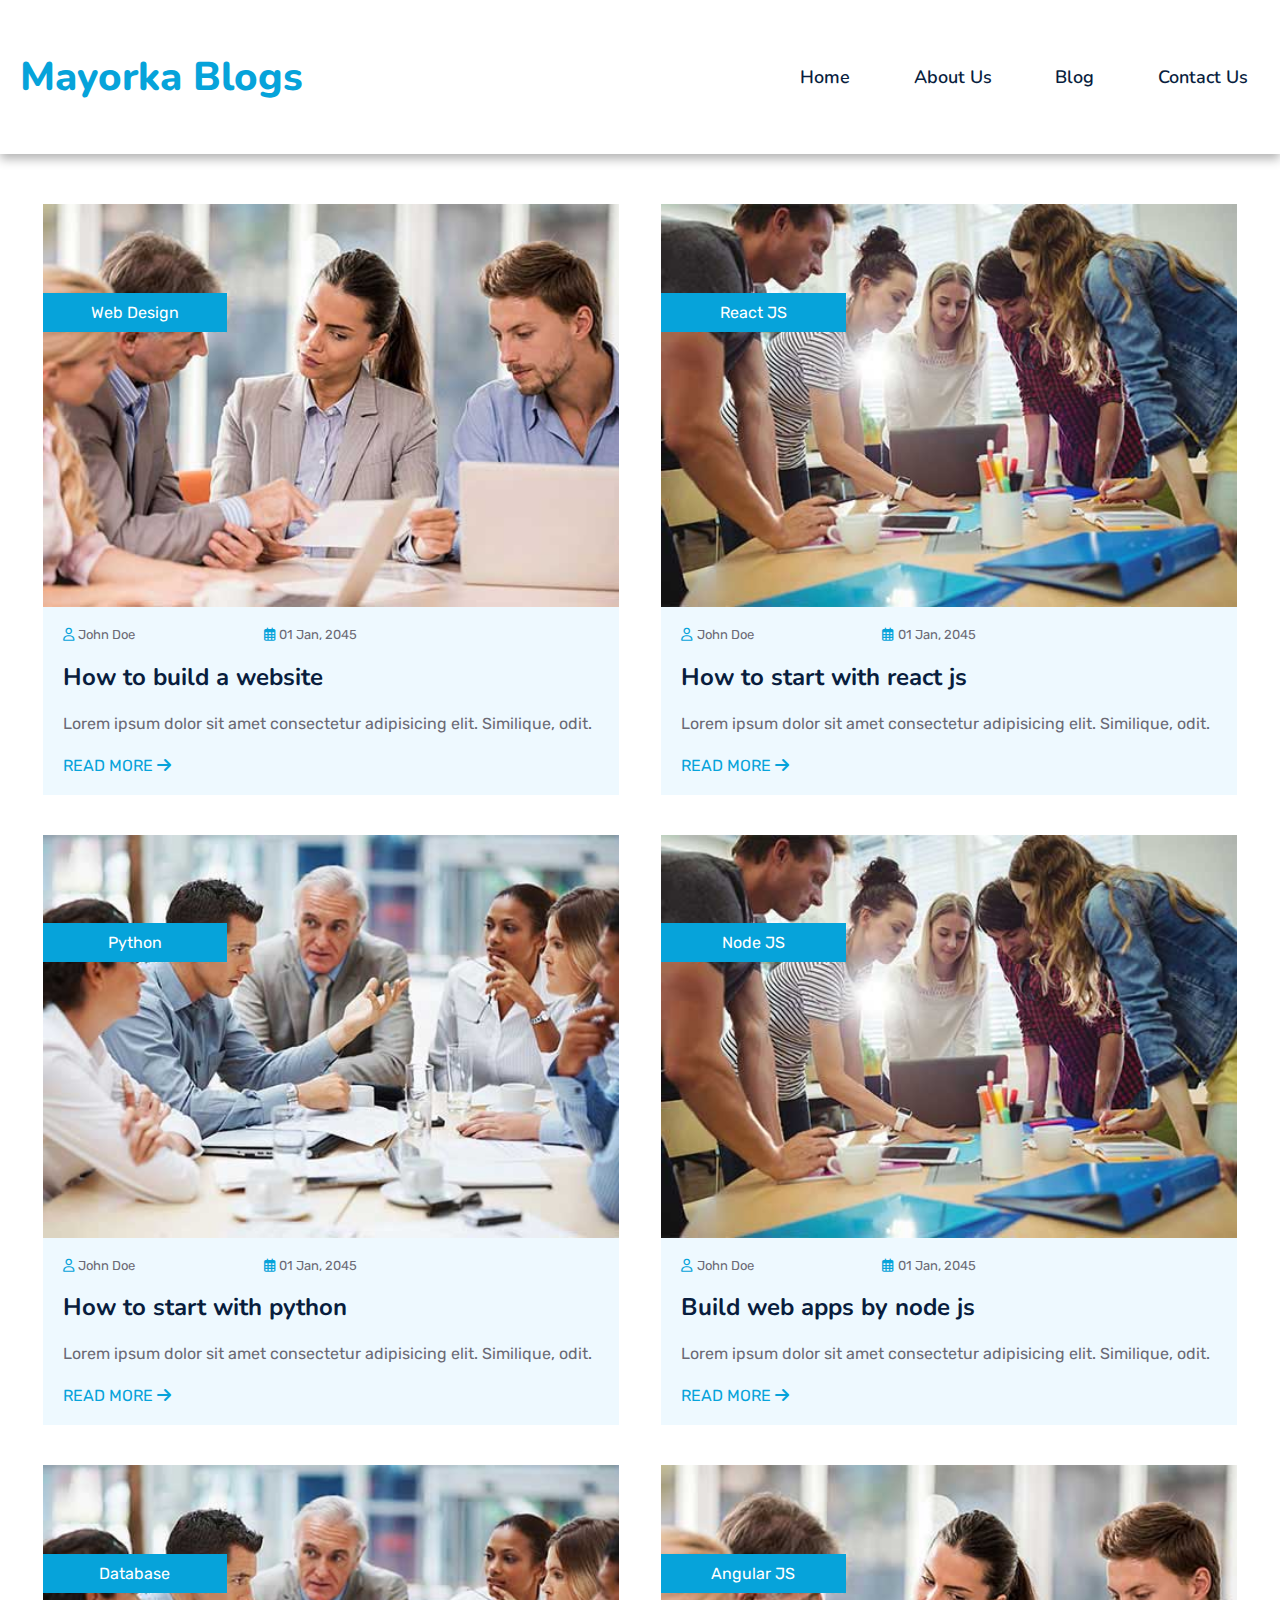
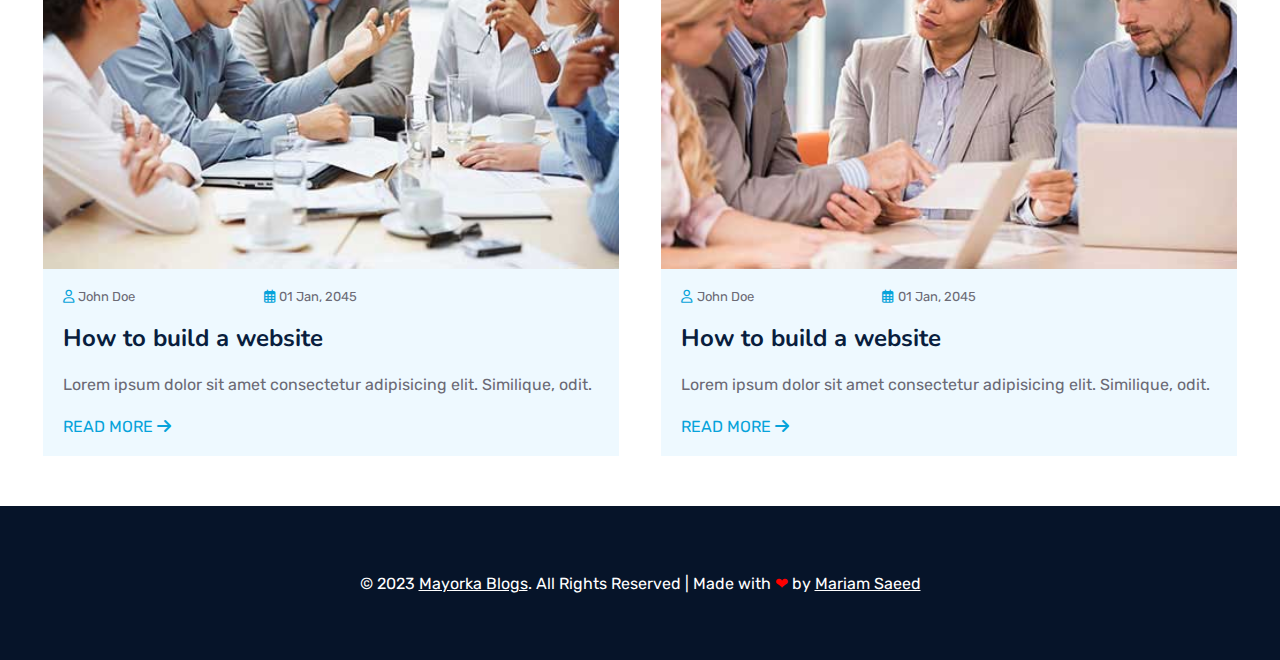
<file: index.html>
<!DOCTYPE html>
<html lang="en">

<head>
  <meta charset="UTF-8">
  <meta http-equiv="X-UA-Compatible" content="IE=edge">
  <meta name="viewport" content="width=device-width, initial-scale=1.0">
  <link rel="stylesheet" href="css/main.css">
  <title>Home</title>
</head>

<body>
  <main class="home-page">
    <nav>
      <div class="logo">
        <h1 class="nav-title">mayorka blogs</h1>
      </div>
      <ul class="nav-list">
        <li class="nav-li"><a class="nav-links" href="#">home</a></li>
        <li class="nav-li"><a class="nav-links" href="#">about us</a></li>
        <li class="nav-li"><a class="nav-links" href="#">blog</a></li>
        <li class="nav-li"><a class="nav-links" href="#">contact us</a></li>
      </ul>
    </nav>
    <section class="cards-parent">
      <div class="cards">
        <article class="card">
          <div class="img-container">
            <img class="card-img" src="imgs/blog-1.jpg" alt="blog-post-image">
          </div>
          <div class="badge">web design</div>
          <div class="card-text">
            <div class="card-details">
              <p class="name">
                <i class="icon fa-regular fa-user"></i> John Doe
              </p>
              <p class="date">
                <i class="icon fa-regular fa-calendar-days"></i> 01 Jan, 2045
              </p>
            </div>
            <h3 class="card-title">How to build a website</h3>
            <p class="card-desc">
              Lorem ipsum dolor sit amet consectetur adipisicing elit.
              Similique, odit.
            </p>
            <a class="card-btn" href="post.html">read more <i class="fa-solid fa-arrow-right"></i></a>
          </div>
        </article>

        <article class="card">
          <div class="img-container">
            <img class="card-img" src="imgs/blog-2.jpg" alt="blog-post-image">
          </div>
          <div class="badge">react JS</div>
          <div class="card-text">
            <div class="card-details">
              <p class="name">
                <i class="icon fa-regular fa-user"></i> John Doe
              </p>
              <p class="date">
                <i class="icon fa-regular fa-calendar-days"></i> 01 Jan, 2045
              </p>
            </div>
            <h3 class="card-title">How to start with react js</h3>
            <p class="card-desc">
              Lorem ipsum dolor sit amet consectetur adipisicing elit.
              Similique, odit.
            </p>
            <a class="card-btn" href="post.html">read more <i class="fa-solid fa-arrow-right"></i></a>
          </div>
        </article>

        <article class="card">
          <div class="img-container">
            <img class="card-img" src="imgs/blog-3.jpg" alt="blog-post-image">
          </div>
          <div class="badge">python</div>
          <div class="card-text">
            <div class="card-details">
              <p class="name">
                <i class="icon fa-regular fa-user"></i> John Doe
              </p>
              <p class="date">
                <i class="icon fa-regular fa-calendar-days"></i> 01 Jan, 2045
              </p>
            </div>
            <h3 class="card-title">How to start with python</h3>
            <p class="card-desc">
              Lorem ipsum dolor sit amet consectetur adipisicing elit.
              Similique, odit.
            </p>
            <a class="card-btn" href="post.html">read more <i class="fa-solid fa-arrow-right"></i></a>
          </div>
        </article>

        <article class="card">
          <div class="img-container">
            <img class="card-img" src="imgs/blog-2.jpg" alt="blog-post-image">
          </div>
          <div class="badge">node JS</div>
          <div class="card-text">
            <div class="card-details">
              <p class="name">
                <i class="icon fa-regular fa-user"></i> John Doe
              </p>
              <p class="date">
                <i class="icon fa-regular fa-calendar-days"></i> 01 Jan, 2045
              </p>
            </div>
            <h3 class="card-title">Build web apps by node js</h3>
            <p class="card-desc">
              Lorem ipsum dolor sit amet consectetur adipisicing elit.
              Similique, odit.
            </p>
            <a class="card-btn" href="post.html">read more <i class="fa-solid fa-arrow-right"></i></a>
          </div>
        </article>

        <article class="card">
          <div class="img-container">
            <img class="card-img" src="imgs/blog-3.jpg" alt="blog-post-image">
          </div>
          <div class="badge">database</div>
          <div class="card-text">
            <div class="card-details">
              <p class="name">
                <i class="icon fa-regular fa-user"></i> John Doe
              </p>
              <p class="date">
                <i class="icon fa-regular fa-calendar-days"></i> 01 Jan, 2045
              </p>
            </div>
            <h3 class="card-title">How to build a website</h3>
            <p class="card-desc">
              Lorem ipsum dolor sit amet consectetur adipisicing elit.
              Similique, odit.
            </p>
            <a class="card-btn" href="post.html">read more <i class="fa-solid fa-arrow-right"></i></a>
          </div>
        </article>

        <article class="card">
          <div class="img-container">
            <img class="card-img" src="imgs/blog-1.jpg" alt="blog-post-image">
          </div>
          <div class="badge">angular JS</div>
          <div class="card-text">
            <div class="card-details">
              <p class="name">
                <i class="icon fa-regular fa-user"></i> John Doe
              </p>
              <p class="date">
                <i class="icon fa-regular fa-calendar-days"></i> 01 Jan, 2045
              </p>
            </div>
            <h3 class="card-title">How to build a website</h3>
            <p class="card-desc">
              Lorem ipsum dolor sit amet consectetur adipisicing elit.
              Similique, odit.
            </p>
            <a class="card-btn" href="post.html">read more <i class="fa-solid fa-arrow-right"></i></a>
          </div>
        </article>
      </div>
    </section>

    <footer>
      <p>
        © 2023 <span class="site-name">Mayorka Blogs</span>. All Rights Reserved | Made with
        <span class="heart">❤</span> by
        <span class="footer-name">Mariam Saeed</span>
      </p>
    </footer>
  </main>
</body>

</html>
</file>
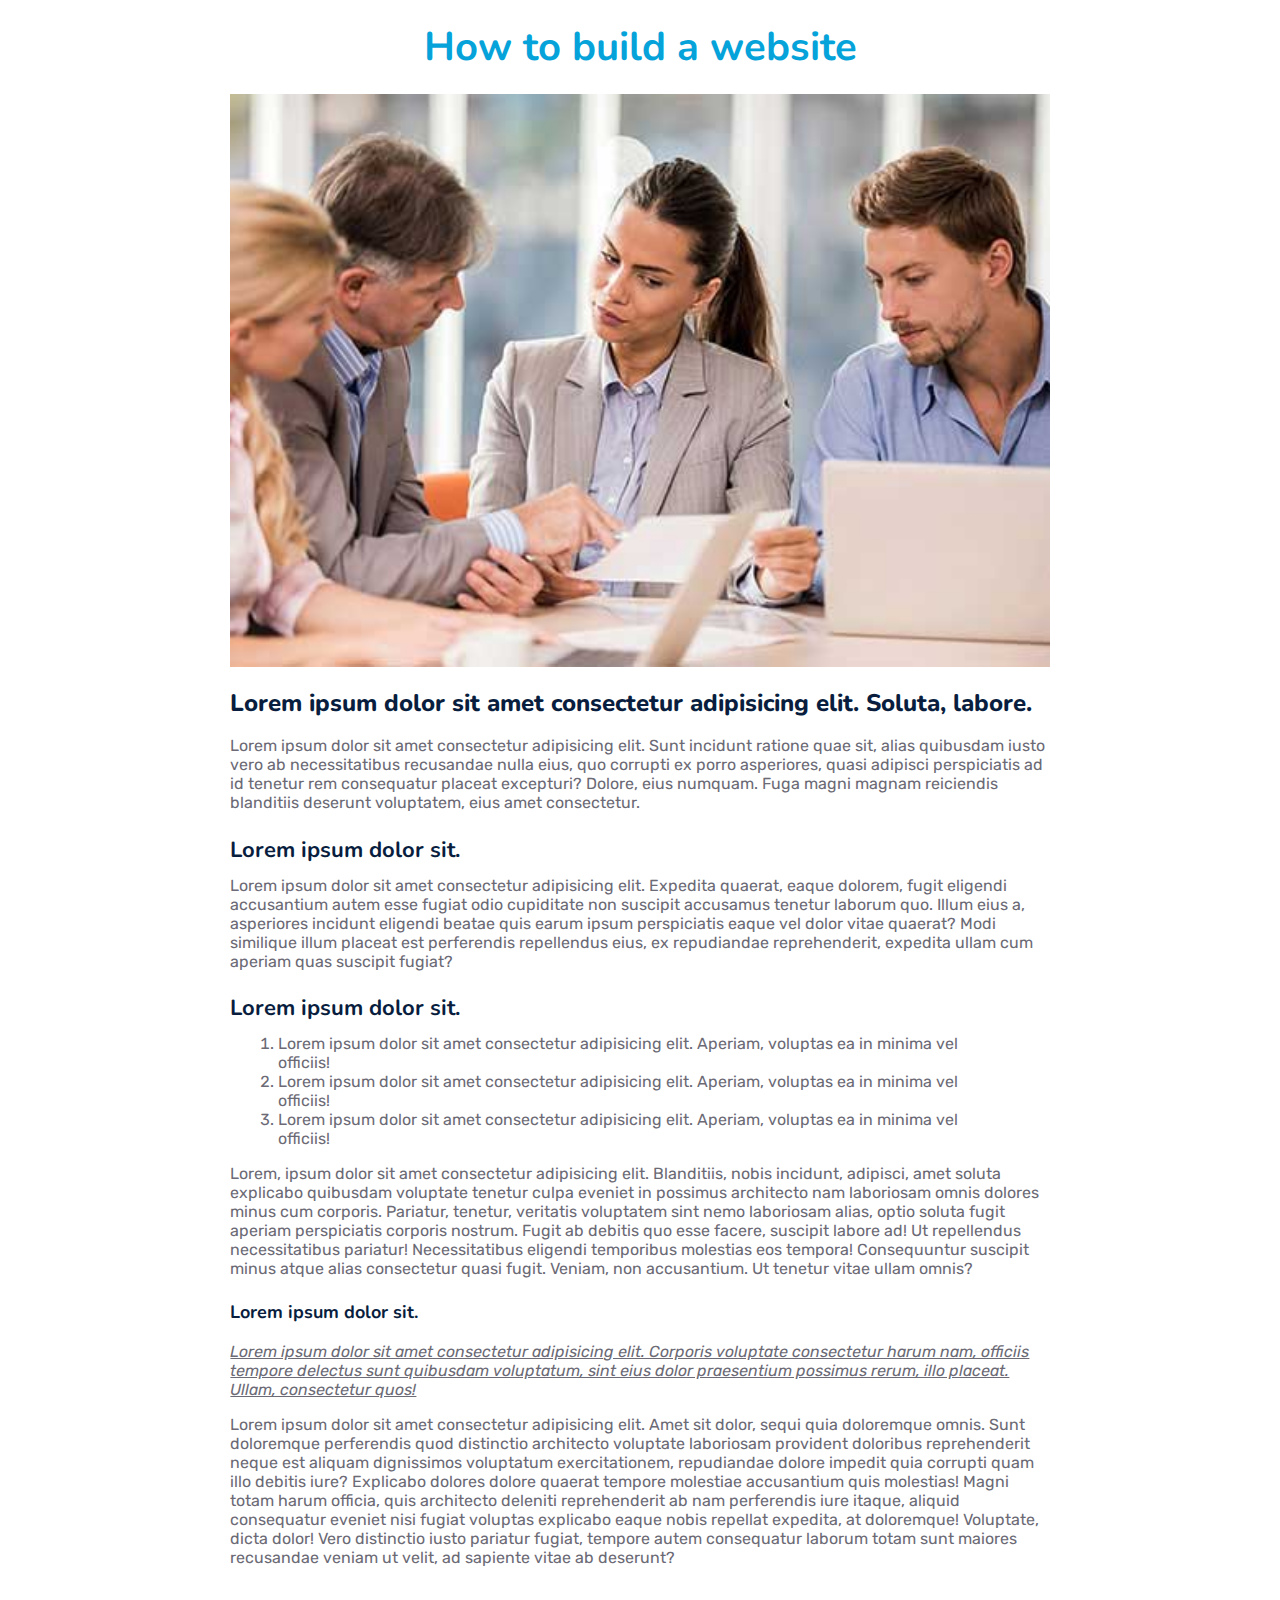
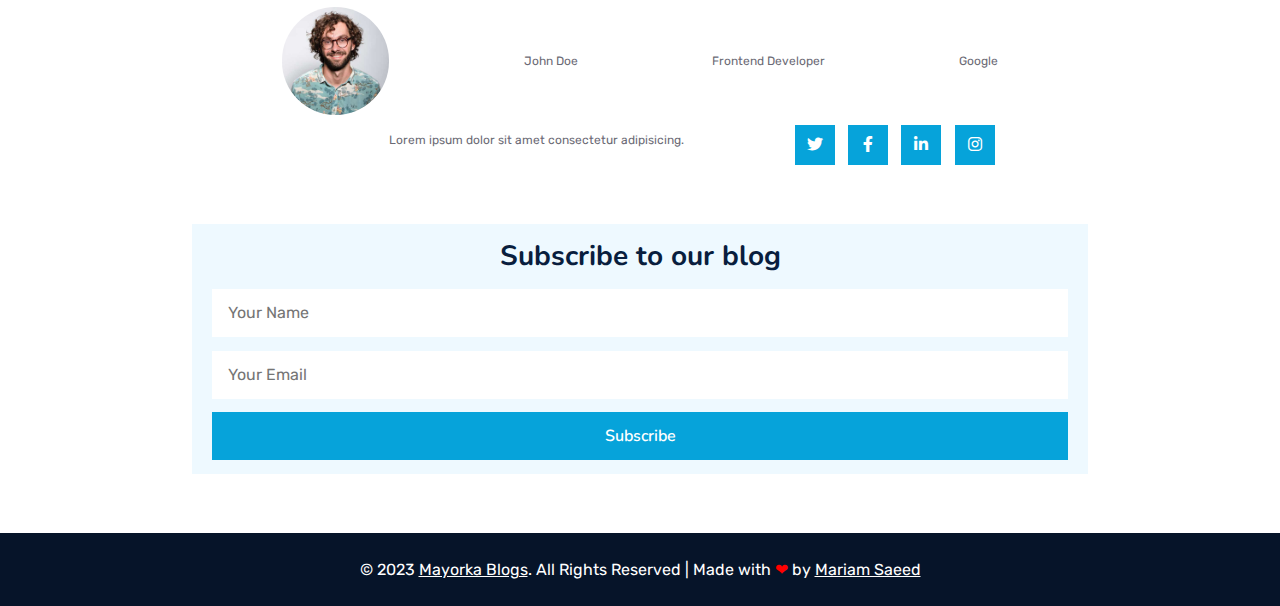
<file: post.html>
<!DOCTYPE html>
<html lang="en">

<head>
  <meta charset="UTF-8">
  <meta http-equiv="X-UA-Compatible" content="IE=edge">
  <meta name="viewport" content="width=device-width, initial-scale=1.0">
  <link rel="stylesheet" href="css/main.css">
  <title>Post</title>
</head>

<body>
  <main class="post-page">
    <article class="post">
      <h1 class="post-title">How to build a website</h1>
      <figure class="post-img-container">
        <img src="imgs/blog-1.jpg" alt="post-img" class="post-img">
        <figcaption>
          Lorem ipsum dolor sit amet consectetur adipisicing elit. Soluta,
          labore.
        </figcaption>
      </figure>
      <section class="post-content">
        <p class="post-p">
          Lorem ipsum dolor sit amet consectetur adipisicing elit. Sunt
          incidunt ratione quae sit, alias quibusdam iusto vero ab
          necessitatibus recusandae nulla eius, quo corrupti ex porro
          asperiores, quasi adipisci perspiciatis ad id tenetur rem
          consequatur placeat excepturi? Dolore, eius numquam. Fuga magni
          magnam reiciendis blanditiis deserunt voluptatem, eius amet
          consectetur.
        </p>

        <h2 class="sub-heading">Lorem ipsum dolor sit.</h2>
        <p class="post-p">
          Lorem ipsum dolor sit amet consectetur adipisicing elit. Expedita
          quaerat, eaque dolorem, fugit eligendi accusantium autem esse fugiat
          odio cupiditate non suscipit accusamus tenetur laborum quo. Illum
          eius a, asperiores incidunt eligendi beatae quis earum ipsum
          perspiciatis eaque vel dolor vitae quaerat? Modi similique illum
          placeat est perferendis repellendus eius, ex repudiandae
          reprehenderit, expedita ullam cum aperiam quas suscipit fugiat?
        </p>

        <h2 class="sub-heading">Lorem ipsum dolor sit.</h2>
        <ol class="post-list">
          <li class="post-li">
            Lorem ipsum dolor sit amet consectetur adipisicing elit. Aperiam,
            voluptas ea in minima vel officiis!
          </li>
          <li class="post-li">
            Lorem ipsum dolor sit amet consectetur adipisicing elit. Aperiam,
            voluptas ea in minima vel officiis!
          </li>
          <li class="post-li">
            Lorem ipsum dolor sit amet consectetur adipisicing elit. Aperiam,
            voluptas ea in minima vel officiis!
          </li>
        </ol>

        <p class="post-p">
          Lorem, ipsum dolor sit amet consectetur adipisicing elit.
          Blanditiis, nobis incidunt, adipisci, amet soluta explicabo
          quibusdam voluptate tenetur culpa eveniet in possimus architecto nam
          laboriosam omnis dolores minus cum corporis. Pariatur, tenetur,
          veritatis voluptatem sint nemo laboriosam alias, optio soluta fugit
          aperiam perspiciatis corporis nostrum. Fugit ab debitis quo esse
          facere, suscipit labore ad! Ut repellendus necessitatibus pariatur!
          Necessitatibus eligendi temporibus molestias eos tempora!
          Consequuntur suscipit minus atque alias consectetur quasi fugit.
          Veniam, non accusantium. Ut tenetur vitae ullam omnis?
        </p>

        <h3 class="quote">Lorem ipsum dolor sit.</h3>
        <blockquote>
          Lorem ipsum dolor sit amet consectetur adipisicing elit. Corporis
          voluptate consectetur harum nam, officiis tempore delectus sunt
          quibusdam voluptatum, sint eius dolor praesentium possimus rerum,
          illo placeat. Ullam, consectetur quos!
        </blockquote>
        <p class="post-p">
          Lorem ipsum dolor sit amet consectetur adipisicing elit. Amet sit
          dolor, sequi quia doloremque omnis. Sunt doloremque perferendis quod
          distinctio architecto voluptate laboriosam provident doloribus
          reprehenderit neque est aliquam dignissimos voluptatum
          exercitationem, repudiandae dolore impedit quia corrupti quam illo
          debitis iure? Explicabo dolores dolore quaerat tempore molestiae
          accusantium quis molestias! Magni totam harum officia, quis
          architecto deleniti reprehenderit ab nam perferendis iure itaque,
          aliquid consequatur eveniet nisi fugiat voluptas explicabo eaque
          nobis repellat expedita, at doloremque! Voluptate, dicta dolor! Vero
          distinctio iusto pariatur fugiat, tempore autem consequatur laborum
          totam sunt maiores recusandae veniam ut velit, ad sapiente vitae ab
          deserunt?
        </p>
      </section>
      <section class="author-info">
        <div class="avatar">
          <img src="imgs/avatar.jpg" alt="avatar" class="avatar-img">
        </div>
        <p class="author-name">john doe</p>
        <p class="author-title">frontend developer</p>
        <p class="author-company">google</p>
        <p class="author-bio">
          Lorem ipsum dolor sit amet consectetur adipisicing.
        </p>
        <div class="contact">
          <a class="icon" href="#"><i class="fa-brands fa-twitter"></i></a>
          <a class="icon" href="#"><i class="fa-brands fa-facebook-f"></i></a>
          <a class="icon" href="#"><i class="fa-brands fa-linkedin-in"></i></a>
          <a class="icon" href="#"><i class="fa-brands fa-instagram"></i></a>
        </div>
      </section>
    </article>
    <form>
      <h3 class="form-title">Subscribe to our blog</h3>
      <input type="text" placeholder="your name">
      <input type="email" placeholder="your email">
      <input type="button" value="Subscribe">
    </form>
    <footer>
      <p>
        © 2023 <span class="site-name">Mayorka Blogs</span>. All Rights Reserved | Made with
        <span class="heart">❤</span> by
        <span class="footer-name">Mariam Saeed</span>
      </p>
    </footer>
  </main>
</body>

</html>
</file>
<file: css/main.css>
@import url(all.css);
@import url(home.css);
@import url(post.css);
@import url(common.css);
</file>
